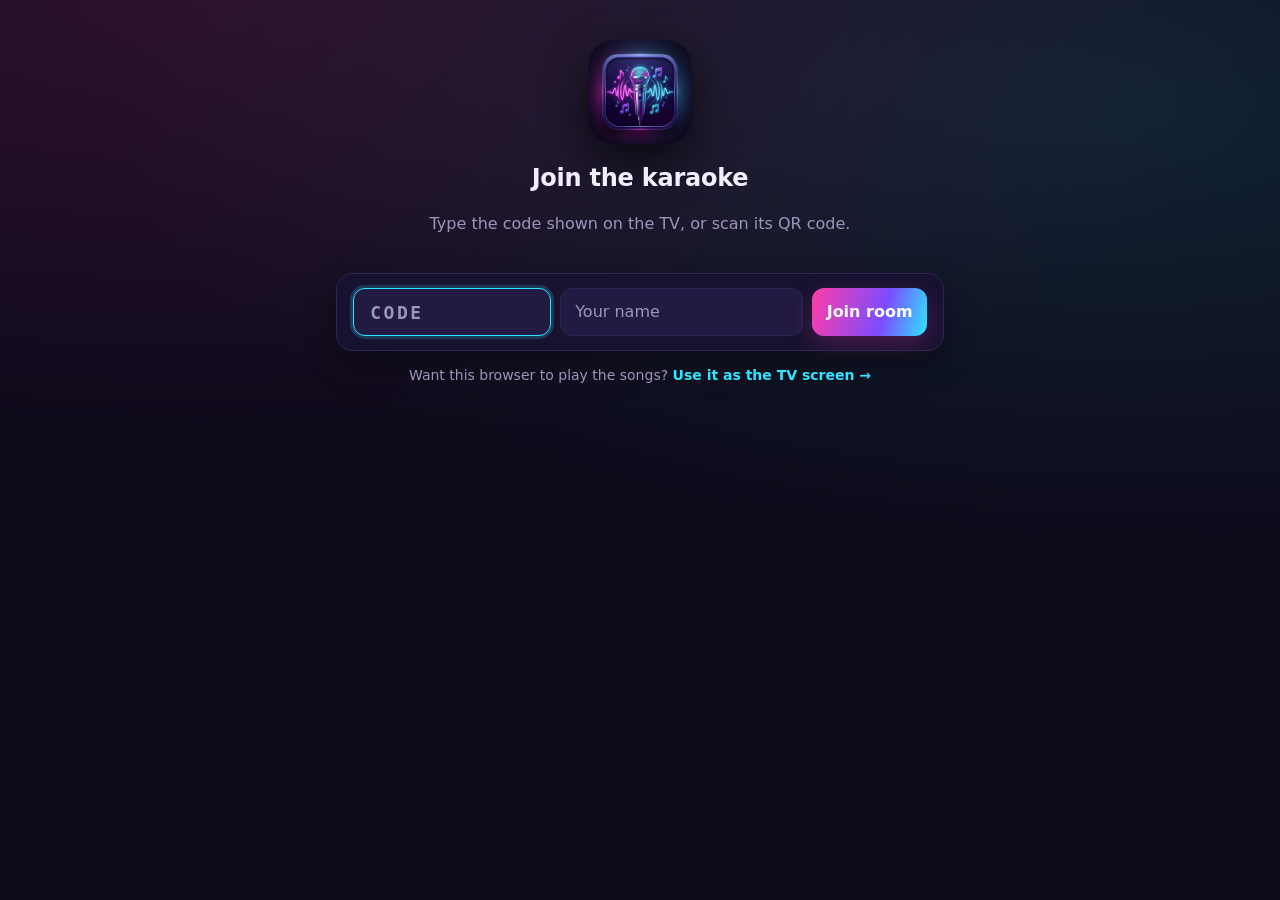
<file: remote.html>
<!DOCTYPE html>
<html lang="en">
<head>
<meta charset="UTF-8">
<meta name="viewport" content="width=device-width, initial-scale=1">
<meta name="theme-color" content="#0d0a1a">
<link rel="icon" href="/logo.png">
<link rel="apple-touch-icon" href="/logo.png">
<title>Karaoke remote</title>
<style>
  :root{--bg:#0d0a1a;--card:#171230;--card2:#211a42;--fg:#f2eefc;--mut:#9e95bd;--acc:#ff3da8;--cyan:#2ee6ff;--line:#2d2552}
  *{box-sizing:border-box}
  body{margin:0;min-height:100vh;color:var(--fg);font:16px/1.45 system-ui,-apple-system,sans-serif;
    background:radial-gradient(90% 50% at 15% 0%,#ff3da822,transparent),radial-gradient(80% 50% at 88% 12%,#2ee6ff1c,transparent),var(--bg)}
  main{max-width:640px;margin:auto;padding:1.1em 1em 2.5em}
  h1,h2{margin:0;letter-spacing:-.01em}
  input,button{font:inherit;color:inherit;background:var(--card2);border:1px solid var(--line);border-radius:12px;padding:.68em .9em;min-height:44px}
  input::placeholder{color:var(--mut)}
  input:focus{outline:none;border-color:var(--cyan);box-shadow:0 0 0 3px #2ee6ff2e}
  button{cursor:pointer;font-weight:600;transition:transform .08s}
  button:active:not(:disabled){transform:scale(.97)}
  button:disabled{opacity:.45;cursor:default}
  button.primary{background:linear-gradient(105deg,var(--acc),#7a4dff 62%,var(--cyan));border:0;color:#fff;box-shadow:0 8px 24px #ff3da838}
  :focus-visible{outline:2px solid var(--cyan);outline-offset:2px}
  form{display:flex;gap:.55em;flex-wrap:wrap}form input{flex:1;min-width:140px}
  #code{font:700 18px/1 ui-monospace,SFMono-Regular,Menlo,monospace;letter-spacing:.14em;text-transform:uppercase;max-width:11em}
  .hero{text-align:center;padding:1.4em 0 .6em}
  .hero img{width:104px;height:104px;border-radius:26px;box-shadow:0 16px 44px #000a;margin-bottom:.7em}
  .top{display:flex;align-items:center;gap:.75em;margin-bottom:.9em}
  .top img{width:44px;height:44px;border-radius:12px;flex:none}
  .pill{font:700 14px/1 ui-monospace,monospace;letter-spacing:.1em;padding:.45em .7em;border-radius:9px;background:var(--card2);border:1px solid var(--line);color:var(--cyan)}
  .box{background:var(--card);border:1px solid var(--line);border-radius:16px;padding:.9em 1em;margin:.75em 0;box-shadow:0 12px 32px #0005}
  .nowBox{background:linear-gradient(135deg,#241546,#141a38);border-color:#3d2f6e}
  .kicker{font-size:12px;font-weight:700;letter-spacing:.14em;text-transform:uppercase;color:var(--cyan);margin-bottom:.2em}
  .item{display:flex;gap:.75em;align-items:center;padding:.6em 0;border-top:1px solid var(--line)}
  .item:first-child{border-top:0;padding-top:.1em}.item:last-child{padding-bottom:.1em}
  .item img{width:96px;aspect-ratio:16/9;object-fit:cover;border-radius:10px;flex:none;background:#000}
  .item .grow{flex:1;min-width:0}.item .title{font-weight:600;display:-webkit-box;-webkit-line-clamp:2;-webkit-box-orient:vertical;overflow:hidden}
  .item small{color:var(--mut);display:block;margin-top:.15em}
  .ctl{display:flex;gap:.5em;flex-wrap:wrap}
  .mut{color:var(--mut)}#msg{min-height:1.4em;margin:.5em .2em;font-size:14px;color:var(--cyan)}#msg.bad{color:#ff7aa8}
  a{color:var(--cyan);text-decoration:none;font-weight:600}a:hover{text-decoration:underline}
  [hidden]{display:none!important}
</style>
</head>
<body>
<main>
  <section id="join">
    <div class="hero">
      <img src="/logo.png" alt="">
      <h1>Join the karaoke</h1>
      <p class="mut" id="joinMsg">Type the code shown on the TV, or scan its QR code.</p>
    </div>
    <form id="joinForm" class="box">
      <input id="code" maxlength="6" autocapitalize="characters" autocomplete="off" placeholder="CODE" aria-label="Room code" required>
      <input id="name" maxlength="30" autocomplete="nickname" placeholder="Your name" aria-label="Your name" required>
      <button class="primary">Join room</button>
    </form>
    <p class="mut" style="text-align:center;font-size:14px">Want this browser to play the songs? <a href="/tv">Use it as the TV screen →</a></p>
  </section>

  <section id="live" hidden>
    <header class="top">
      <img src="/logo.png" alt="">
      <div style="flex:1;min-width:0">
        <div class="kicker">Karaoke room</div>
        <div style="display:flex;align-items:baseline;gap:.5em;flex-wrap:wrap"><span class="pill" id="roomCode"></span><small class="mut" id="me"></small></div>
      </div>
      <button id="leave">Leave</button>
    </header>
    <div class="box nowBox" aria-live="polite">
      <div class="kicker">Now playing</div>
      <div style="font-weight:700;font-size:17px" id="now">Nothing yet</div>
      <div class="ctl" style="margin-top:.65em">
        <button data-act="pause" id="pp">⏸ Pause</button>
        <button data-act="skip">⏭ Next song</button>
      </div>
    </div>
    <form id="searchForm" role="search">
      <input id="q" type="search" maxlength="100" placeholder="Song, artist, or a YouTube link" aria-label="Search YouTube karaoke">
      <button class="primary">Search</button>
      <button type="button" id="trend">🔥 Trending</button>
    </form>
    <p id="msg" role="status"></p>
    <div class="box" id="results" hidden></div>
    <h2 style="font-size:15px;letter-spacing:.1em;text-transform:uppercase;color:var(--mut);margin:1.1em .2em .3em">Up next</h2>
    <div class="box" id="queue"></div>
  </section>
</main>
<script>
'use strict';
const $ = id => document.getElementById(id);
let code = '', name = '', state = null;

// Build elements with text only, so titles from YouTube are never parsed as HTML.
function el(tag, text, attrs) {
  const n = document.createElement(tag);
  if (text != null) n.textContent = text;
  for (const k in attrs || {}) n.setAttribute(k, attrs[k]);
  return n;
}
function say(text, bad) { $('msg').textContent = text || ''; $('msg').className = bad ? 'bad' : ''; }
async function call(path, body) {
  try {
    const r = await fetch(path, body ? {method: 'POST', headers: {'Content-Type': 'application/json'},
      body: JSON.stringify(Object.assign({code}, body))} : undefined);
    const d = await r.json();
    if (r.status === 403) leave(d.error);
    return r.ok ? d : Promise.reject(d.error || 'Something went wrong.');
  } catch (e) { return Promise.reject(typeof e === 'string' ? e : 'No connection to the karaoke. Trying again…'); }
}
const mins = s => s ? `${Math.floor(s / 60)}:${String(Math.round(s % 60)).padStart(2, '0')}` : '';

function row(v, extra, buttons) {
  const r = el('div', null, {class: 'item'});
  r.append(el('img', null, {src: `https://i.ytimg.com/vi/${v.id}/mqdefault.jpg`, alt: '', loading: 'lazy'}));
  const t = el('div', null, {class: 'grow'});
  t.append(el('div', v.title, {class: 'title'}), el('small', extra));
  r.append(t, ...buttons);
  return r;
}
function button(text, label, fn, cls) { const b = el('button', text, Object.assign({'aria-label': label}, cls ? {class: cls} : {})); b.onclick = fn; return b; }

function paint(s) {
  state = s;
  $('roomCode').textContent = s.code;
  $('now').textContent = s.current ? `${s.current.title} · sung by ${s.current.by}` : 'Nothing yet. Reserve a song below.';
  $('pp').textContent = s.paused ? '▶ Play' : '⏸ Pause';
  $('pp').dataset.act = s.paused ? 'play' : 'pause';
  const list = s.queue.map((q, i) => row(q, `${i + 1}. ${q.by}${q.channel ? ' · ' + q.channel : ''}`, [
    ...(i ? [button('⤒', `Play “${q.title}” next`, () => act('top', q.n))] : []),
    button('✕', `Remove “${q.title}”`, () => act('remove', q.n)),
  ]));
  $('queue').replaceChildren(...(list.length ? list : [el('p', 'Nothing reserved yet.', {class: 'mut', style: 'margin:.2em 0'})]));
}
function act(action, item) { call('/api/control', {action, item}).then(paint, e => say(e, true)); }
document.querySelectorAll('[data-act]').forEach(b => b.onclick = () => act(b.dataset.act));

$('searchForm').onsubmit = e => { e.preventDefault(); find($('q').value.trim()); };
$('trend').onclick = () => { $('q').value = ''; find(''); };
async function find(q) {
  say(q ? 'Searching YouTube…' : 'Loading trending karaoke…');
  try {
    const d = await call(`/api/search?code=${encodeURIComponent(code)}&q=${encodeURIComponent(q)}`);
    say(!d.results.length ? 'No karaoke videos found. Try the artist name, or paste a YouTube link.'
        : q ? '' : 'Trending: most viewed karaoke on YouTube this year');
    $('results').hidden = !d.results.length;
    $('results').replaceChildren(...d.results.map(v => row(v, [v.channel, mins(v.duration)].filter(Boolean).join(' · '), [
      button('＋ Reserve', `Reserve “${v.title}”`, ev => {
        call('/api/reserve', {name, id: v.id, title: v.title, channel: v.channel})
          .then(s => { paint(s); say(`Reserved “${v.title}”.`); ev.target.textContent = '✓ Queued'; ev.target.disabled = true; }, err => say(err, true));
      }, 'primary'),
    ])));
  } catch (err) { say(err, true); }
}

function poll() {
  if (!code) return;
  call('/api/state?code=' + encodeURIComponent(code)).then(paint, () => {}).finally(() => setTimeout(poll, document.hidden ? 6000 : 2000));
}
async function join(c, n) {
  code = c.trim().toUpperCase(); name = n.trim();
  try {
    paint(await call('/api/state?code=' + encodeURIComponent(code)));
  } catch (e) { code = ''; $('joinMsg').textContent = e; $('joinMsg').style.color = '#ff7aa8'; return; }
  localStorage.setItem('karaoke.join', JSON.stringify({code, name}));
  history.replaceState(null, '', '/?code=' + code);
  $('me').textContent = 'signed in as ' + name;
  $('join').hidden = true; $('live').hidden = false;
  poll();
  if ($('results').hidden) find('');
}
function leave(why) {
  code = ''; localStorage.removeItem('karaoke.join');
  $('live').hidden = true; $('join').hidden = false;
  if (why) { $('joinMsg').textContent = why; $('joinMsg').style.color = '#ff7aa8'; }
}
$('leave').onclick = () => leave();
$('joinForm').onsubmit = e => { e.preventDefault(); join($('code').value, $('name').value); };

const saved = JSON.parse(localStorage.getItem('karaoke.join') || 'null');
const urlCode = new URLSearchParams(location.search).get('code') || '';
$('code').value = urlCode || saved?.code || '';
$('name').value = saved?.name || '';
if (saved && saved.name && (!urlCode || urlCode.toUpperCase() === saved.code)) join(saved.code, saved.name);
else ($('code').value ? $('name') : $('code')).focus();
</script>
</body>
</html>
</file>
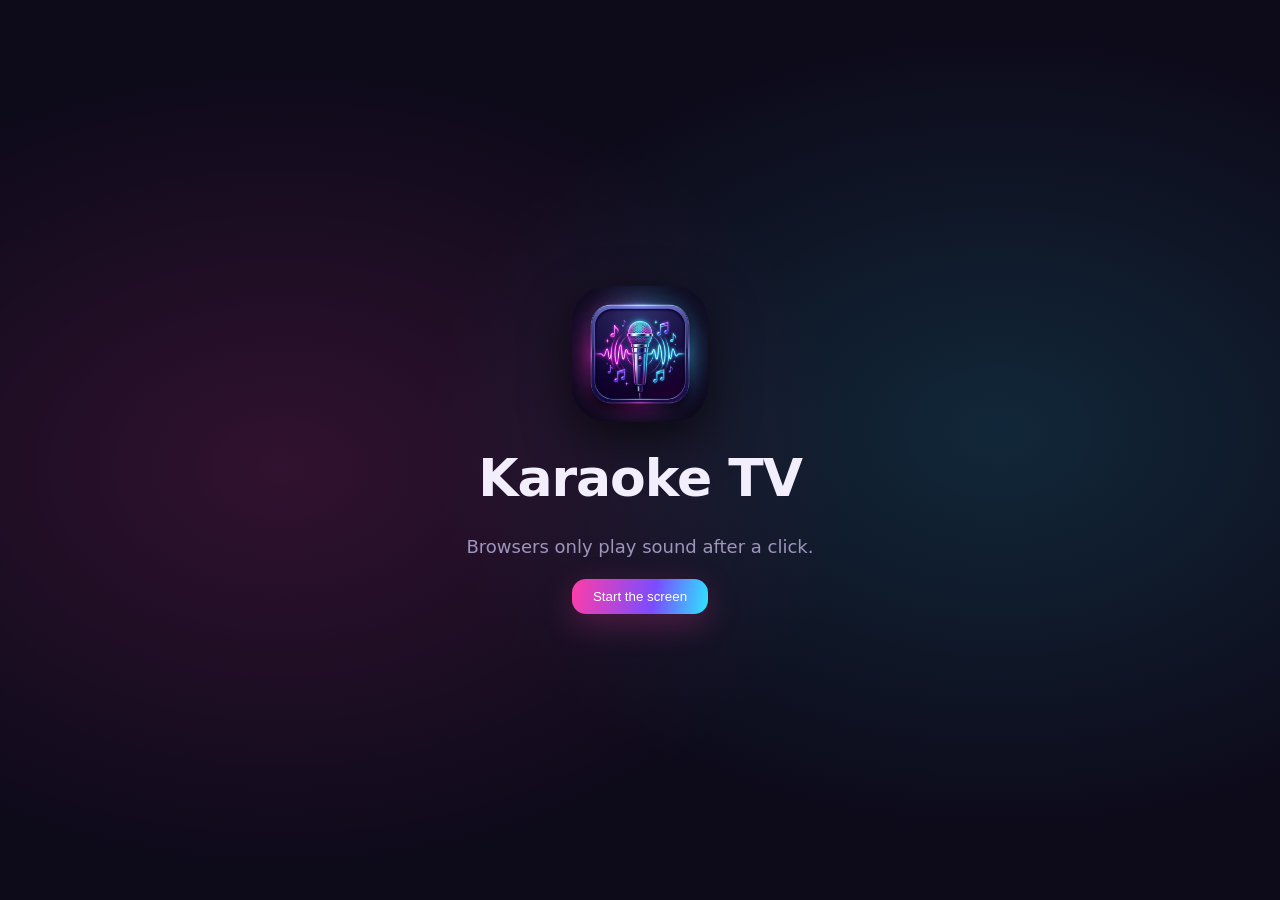
<file: tv.html>
<!DOCTYPE html>
<html lang="en">
<head>
<meta charset="UTF-8">
<meta name="viewport" content="width=device-width, initial-scale=1">
<meta name="theme-color" content="#0d0a1a">
<link rel="icon" href="/logo.png">
<title>Karaoke TV</title>
<style>
  :root{--bg:#0d0a1a;--card:#171230;--line:#2d2552;--fg:#f2eefc;--mut:#9e95bd;--pink:#ff3da8;--cyan:#2ee6ff}
  *{box-sizing:border-box}
  html,body{margin:0;height:100%;background:var(--bg);color:var(--fg);font:18px/1.4 system-ui,-apple-system,sans-serif;overflow:hidden}
  #player,#player iframe{position:fixed;inset:0;width:100%;height:100%;border:0}
  .full{position:fixed;inset:0;display:grid;place-content:center;justify-items:center;gap:1.1rem;padding:4vh 5vw;text-align:center;
    background:radial-gradient(45% 45% at 22% 52%,#ff3da826,transparent),radial-gradient(45% 45% at 78% 48%,#2ee6ff22,transparent),var(--bg)}
  .full[hidden]{display:none}
  .logo{width:min(18vh,136px);aspect-ratio:1;border-radius:26%;box-shadow:0 16px 48px #0009}
  h1{margin:0;font-size:clamp(28px,4.2vw,52px);letter-spacing:-.02em}
  .stage{display:grid;grid-template-columns:auto 1fr;gap:clamp(24px,4vw,56px);align-items:center;text-align:left;
    background:var(--card);border:1px solid var(--line);border-radius:28px;padding:clamp(22px,3.4vh,40px) clamp(26px,3.8vw,48px);box-shadow:0 24px 64px #000a}
  #qr{width:min(36vh,300px);aspect-ratio:1;background:#fff;padding:12px;border-radius:18px;display:block}
  .kicker{font-size:14px;font-weight:700;letter-spacing:.16em;text-transform:uppercase;color:var(--cyan)}
  .code{font:800 clamp(44px,7.2vw,92px)/1.05 ui-monospace,SFMono-Regular,Menlo,monospace;letter-spacing:.14em;margin:.08em 0 .15em;
    background:linear-gradient(95deg,var(--pink),#b967ff 52%,var(--cyan));-webkit-background-clip:text;background-clip:text;color:transparent}
  .mut{color:var(--mut);margin:0}
  button{font:600 24px/1 inherit;padding:.75em 1.6em;border-radius:14px;border:0;color:#fff;cursor:pointer;
    background:linear-gradient(100deg,var(--pink),#7a4dff 60%,var(--cyan));box-shadow:0 10px 32px #ff3da840}
  button:focus-visible{outline:3px solid var(--cyan);outline-offset:4px}
  .bar{position:fixed;left:2vw;right:2vw;bottom:2.2vh;display:flex;gap:1.2em;align-items:center;padding:.65em 1.1em;
    background:#120d26e6;border:1px solid var(--line);border-radius:16px;font-size:20px;transition:opacity .4s}
  .bar img{width:34px;height:34px;border-radius:8px}
  .bar b{color:var(--pink)}.bar .codeTag{font-family:ui-monospace,monospace;letter-spacing:.08em;color:var(--cyan)}
  .bar .grow{flex:1;min-width:0;white-space:nowrap;overflow:hidden;text-overflow:ellipsis}
  .bar.quiet{opacity:0;pointer-events:none}
</style>
</head>
<body>
<div id="player"></div>
<div class="full" id="start">
  <img class="logo" src="/logo.png" alt="">
  <h1>Karaoke TV</h1>
  <p class="mut">Browsers only play sound after a click.</p>
  <button id="go">Start the screen</button>
</div>
<div class="full" id="idle" hidden>
  <div class="stage">
    <img id="qr" alt="QR code to join this karaoke room">
    <div>
      <div style="display:flex;align-items:center;gap:.7em;margin-bottom:.9em">
        <img src="/logo.png" alt="" style="width:48px;height:48px;border-radius:12px">
        <div><div style="font-weight:700">Karaoke Room</div><p class="mut" style="font-size:15px">Scan the QR code or enter the room code on your phone</p></div>
      </div>
      <div class="kicker">Room code</div>
      <div class="code" id="code">······</div>
      <p class="mut" id="link"></p>
    </div>
  </div>
</div>
<div class="bar quiet" id="bar"><img src="/logo.png" alt=""><span class="grow">Now: <b id="now"></b></span><span id="next" class="mut grow"></span><span>Room <b class="codeTag" id="code2"></b></span></div>
<div class="full" id="err" hidden><h1>This screen can't open a room</h1><p class="mut">Clear the site data and reload.</p></div>
<script>
'use strict';
// This screen makes its own secret key once and keeps it, so it gets the same room code every time.
// A #key in the link still wins, so older TV app builds keep their room.
const key = location.hash.slice(1) || localStorage.getItem('karaoke.tv') ||
  [...crypto.getRandomValues(new Uint8Array(18))].map(b => b.toString(16).padStart(2, '0')).join('');
localStorage.setItem('karaoke.tv', key);
const $ = id => document.getElementById(id);
let yt = null, playing = null, paused = false, last = 0;

const post = (path, body) => fetch(path, {method: 'POST', headers: {'Content-Type': 'application/json'},
  body: JSON.stringify(Object.assign({key}, body))}).then(r => r.json()).catch(() => null);

function ended() { if (playing) post('/api/ended', {item: playing.n}); }

function show(s) {
  if ($('code').textContent !== s.code) $('qr').src = '/qr.svg?code=' + s.code;
  $('code').textContent = $('code2').textContent = s.code;
  $('link').textContent = s.join;
  $('idle').hidden = !!s.current;
  $('now').textContent = s.current ? `${s.current.title} · ${s.current.by}` : '';
  $('next').textContent = s.queue.length ? `Next: ${s.queue[0].title} · ${s.queue[0].by}` : 'Queue is empty';
  if (!s.current) { if (playing) yt.stopVideo(); playing = null; return; }
  if (!playing || playing.n !== s.current.n) {
    playing = s.current; paused = false; yt.loadVideoById(s.current.id);
    $('bar').classList.remove('quiet'); clearTimeout(last); last = setTimeout(() => $('bar').classList.add('quiet'), 8000);
  }
  if (s.paused !== paused) { paused = s.paused; paused ? yt.pauseVideo() : yt.playVideo(); }
}

function poll() {
  fetch('/api/state?key=' + encodeURIComponent(key)).then(r => r.ok ? r.json() : Promise.reject(r.status))
    .then(show, code => {
      if (code !== 403) return;
      // Our code is taken by another TV (about 1 in 20 million): make a new key, which gives a new code.
      if (!location.hash) { localStorage.removeItem('karaoke.tv'); location.reload(); }
      else $('err').hidden = false;
    })
    .finally(() => setTimeout(poll, 1500));
}

window.onYouTubeIframeAPIReady = () => {
  yt = new YT.Player('player', {
    host: 'https://www.youtube-nocookie.com', width: '100%', height: '100%',
    playerVars: {autoplay: 1, controls: 0, rel: 0, playsinline: 1, origin: location.origin},
    events: {
      onReady: poll,
      onStateChange: e => { if (e.data === YT.PlayerState.ENDED) ended(); },
      // 2 bad id, 5 HTML5 error, 100 removed, 101/150 owner blocks embedding: skip to the next song
      onError: ended,
    },
  });
};

$('go').onclick = () => {
  $('start').hidden = true;
  document.documentElement.requestFullscreen?.().catch(() => {});
  const s = document.createElement('script'); s.src = 'https://www.youtube.com/iframe_api'; document.head.append(s);
};
if (/KaraokeTV/.test(navigator.userAgent)) $('go').click();  // the TV app allows sound without a click
</script>
</body>
</html>
</file>
